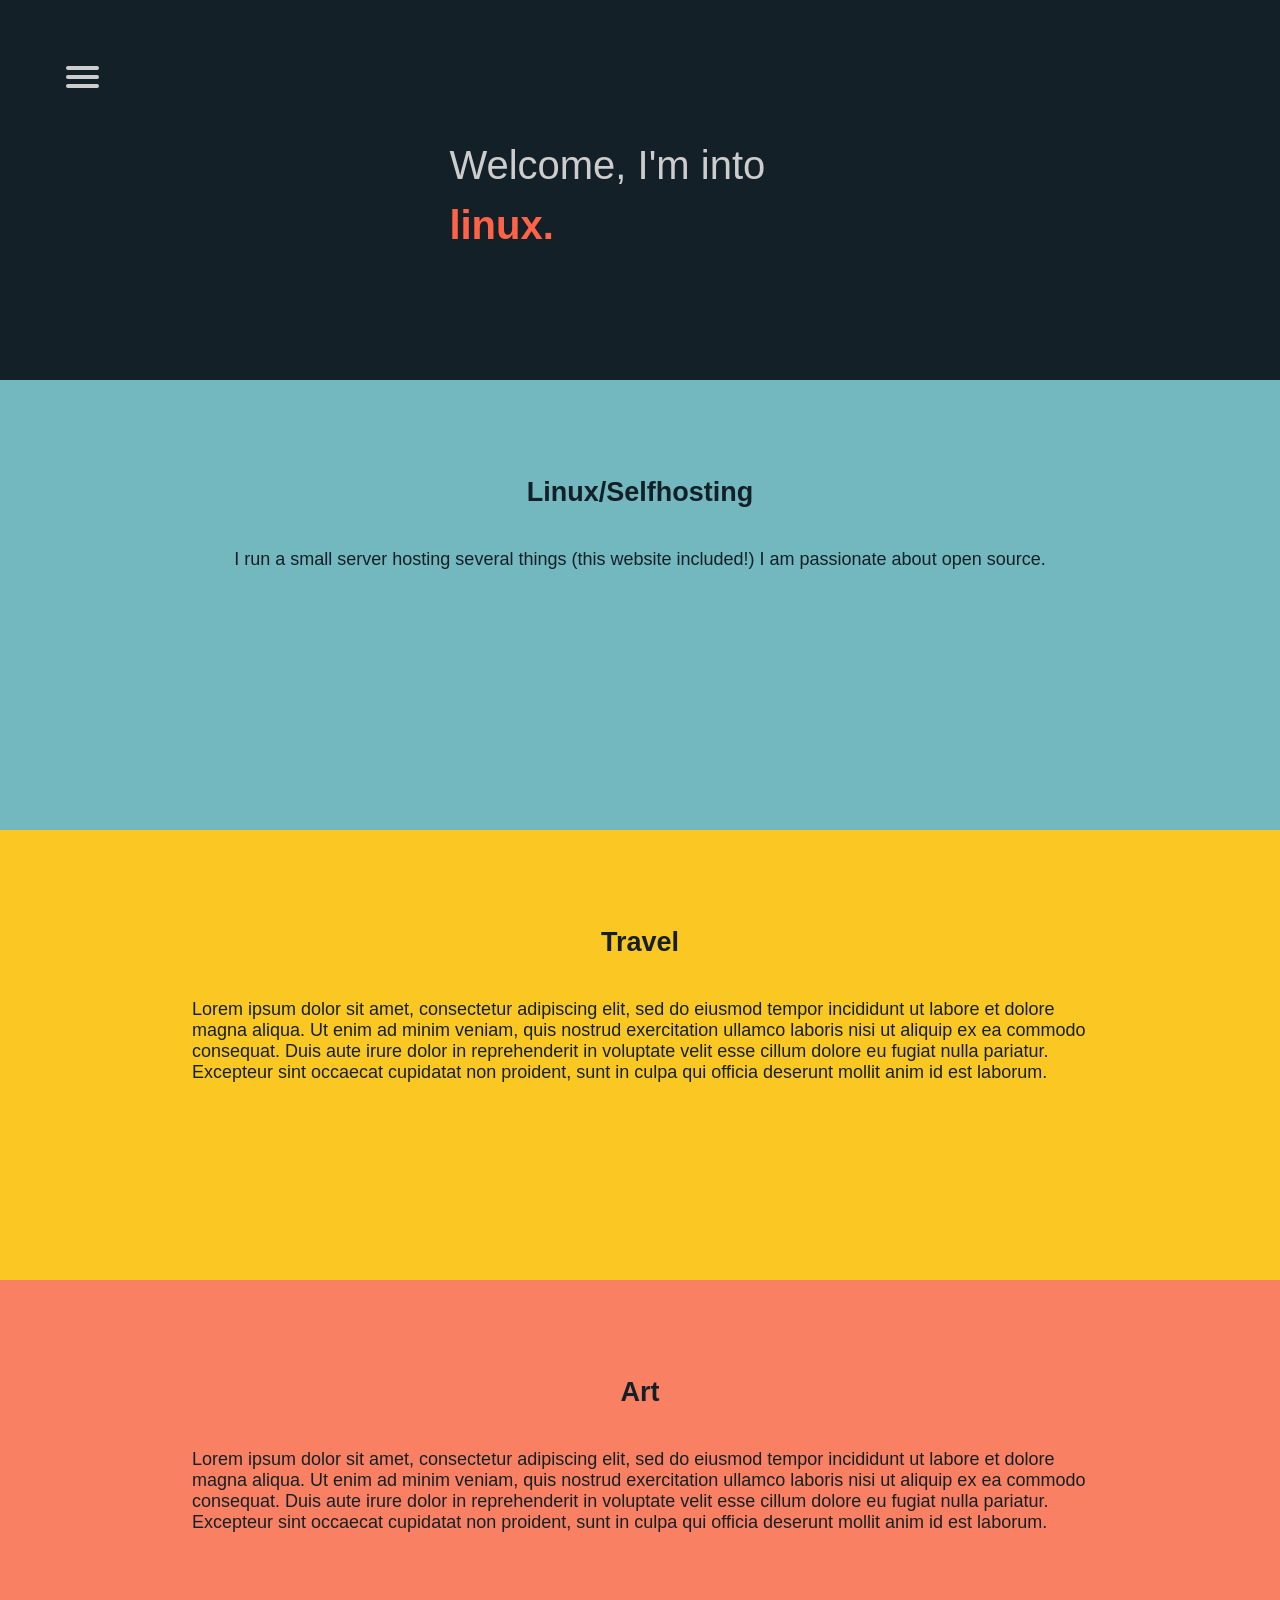
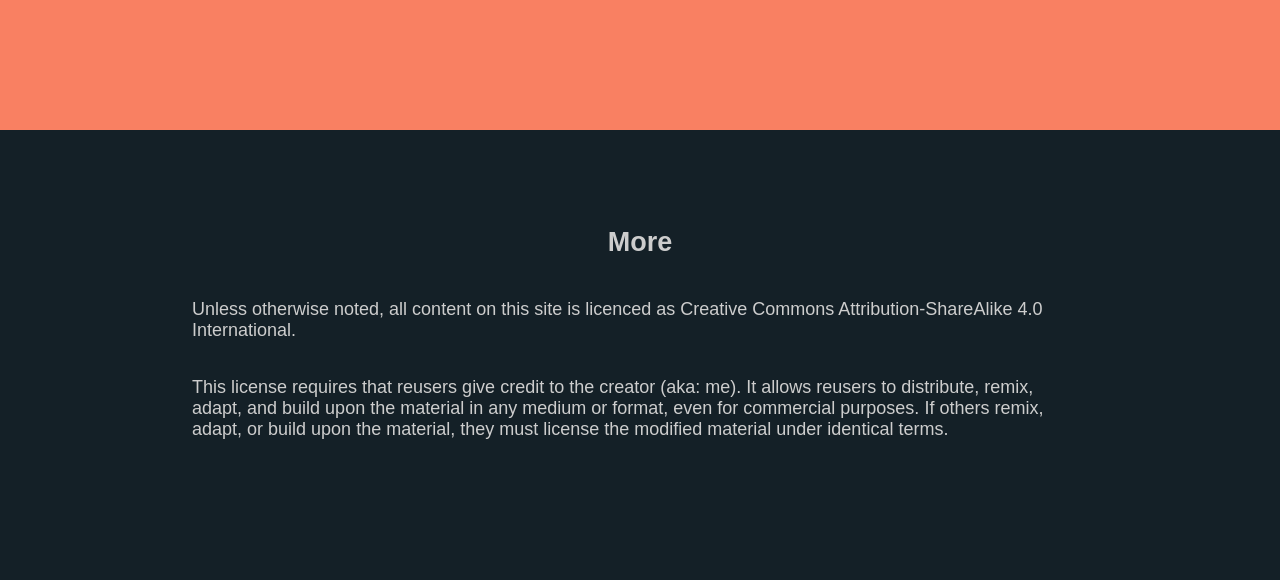
<file: index.html>
<!DOCTYPE html>
<html>
<head>
    <link rel="stylesheet" type="text/css" href="/style.css?version=7x">
    <title>IdeallyGrey</title>
</head>


<body>


<nav role="navigation">
    <div id="menuToggle">
        <!--
        A fake / hidden checkbox is used as click reciever,
        so you can use the :checked selector on it.
        -->
        <input type="checkbox" />
        
        <!--
        Some spans to act as a hamburger.
        
        They are acting like a real hamburger,
        not that McDonalds stuff.
        -->
        <span></span>
        <span></span>
        <span></span>
        
        <!--
        Too bad the menu has to be inside of the button
        but hey, it's pure CSS magic.
        -->
        <ul id="menu">
        <a href="/"><li>Home</li></a>
        <a href="travel.html"><li>Travel</li></a>
        <a href="sheep.html"><li>Sheep</li></a>
        </ul>
    </div>
</nav>


<section style="padding: 20px 15vw;">
<div class="Iam">
    <p>Welcome, I'm into</p>
    <b>
      <div class="innerIam">
        linux.<br /> 
        selfhosting...<br />
        travel!<br />
        art?<br />
        this epic website &#128526;
        </div>
    </b>
</div>
</section>







<section class="blue dark-text">
    <h2>
        Linux/Selfhosting
    </h2>
    <p>
        I run a small server hosting several things (this website included!) I am passionate about open source.
    </p>
</section>

<section class="yellow dark-text">
    <h2>
        Travel
    </h2>
    <p>
        Lorem ipsum dolor sit amet, consectetur adipiscing elit, sed do eiusmod tempor incididunt ut labore et dolore magna aliqua. Ut enim ad minim veniam, quis nostrud exercitation ullamco laboris nisi ut aliquip ex ea commodo consequat. Duis aute irure dolor in reprehenderit in voluptate velit esse cillum dolore eu fugiat nulla pariatur. Excepteur sint occaecat cupidatat non proident, sunt in culpa qui officia deserunt mollit anim id est laborum.
    </p>
</section>

<section class="red dark-text">
    <h2>
        Art
    </h2>
    <p>
        Lorem ipsum dolor sit amet, consectetur adipiscing elit, sed do eiusmod tempor incididunt ut labore et dolore magna aliqua. Ut enim ad minim veniam, quis nostrud exercitation ullamco laboris nisi ut aliquip ex ea commodo consequat. Duis aute irure dolor in reprehenderit in voluptate velit esse cillum dolore eu fugiat nulla pariatur. Excepteur sint occaecat cupidatat non proident, sunt in culpa qui officia deserunt mollit anim id est laborum.
    </p>
</section>

<section>
    <h2>
        More
    </h2>
    <p>
        Unless otherwise noted, all content on this site is licenced as Creative Commons Attribution-ShareAlike 4.0 International. 
    </p>
    <p>
        This license requires that reusers give credit to the creator (aka: me). It allows reusers to distribute, remix, adapt, and build upon the material in any medium or format, even for commercial purposes. If others remix, adapt, or build upon the material, they must license the modified material under identical terms. 
    </p>
</section>




</body>

</html>
</file>
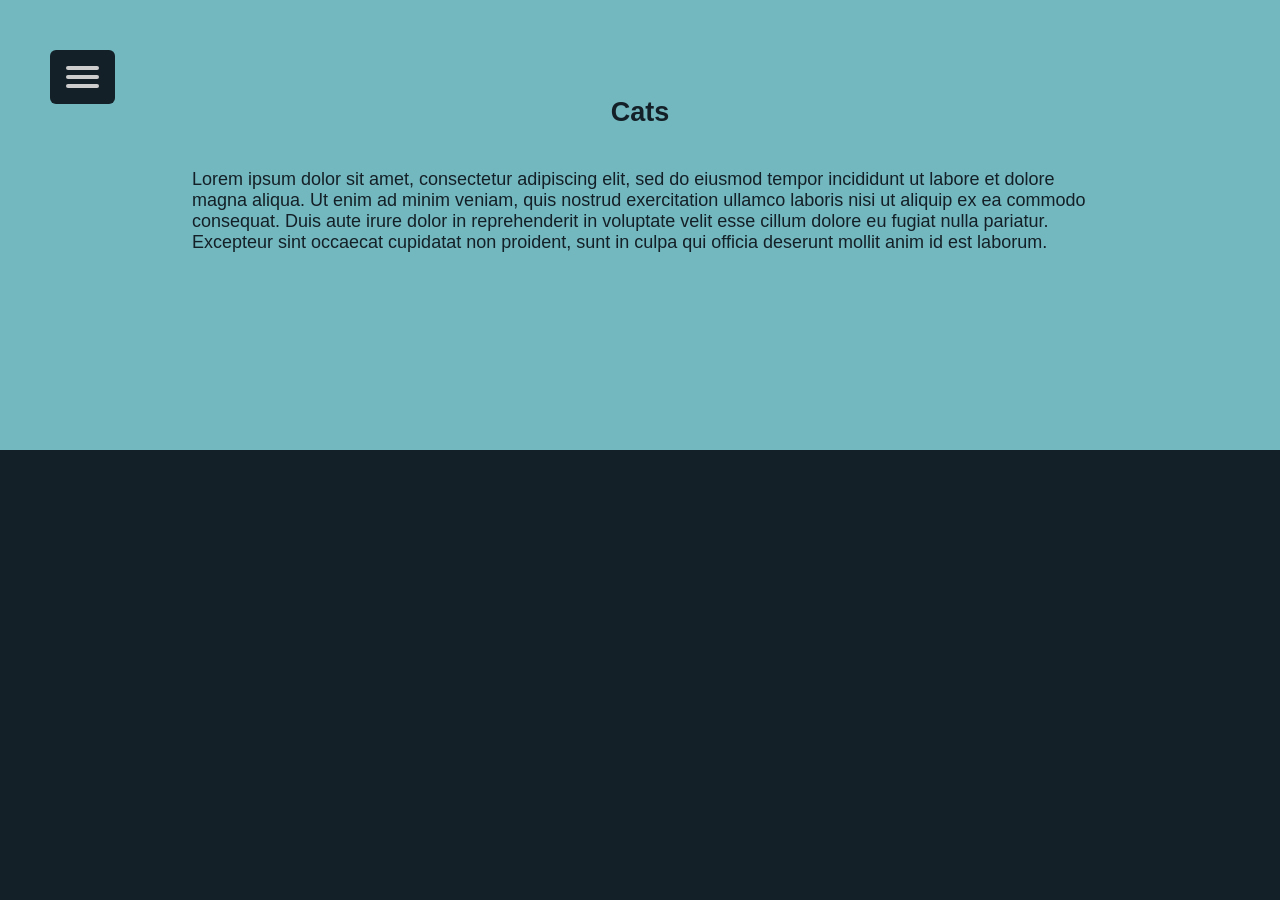
<file: cats.html>
<!DOCTYPE html>
<html>
<head>
    <link rel="stylesheet" href="https://fonts.googleapis.com/css?family=Inter">
    <link rel="stylesheet" type="text/css" href="/style.css?version=2">
    <title>Cats</title>
</head>


<body>

<nav role="navigation">
    <div id="menuToggle">
        <!--
        A fake / hidden checkbox is used as click reciever,
        so you can use the :checked selector on it.
        -->
        <input type="checkbox" />
        
        <!--
        Some spans to act as a hamburger.
        
        They are acting like a real hamburger,
        not that McDonalds stuff.
        -->
        <span></span>
        <span></span>
        <span></span>
        
        <!--
        Too bad the menu has to be inside of the button
        but hey, it's pure CSS magic.
        -->
        <ul id="menu">
        <a href="/"><li>Home</li></a>
        <a href="cats.html"><li>Cats</li></a>
        <a href="sheep.html"><li>Sheep</li></a>
        </ul>
    </div>
</nav>





<section class="blue dark-text">
    <h2>
        Cats
    </h2>
    <p>
        Lorem ipsum dolor sit amet, consectetur adipiscing elit, sed do eiusmod tempor incididunt ut labore et dolore magna aliqua. Ut enim ad minim veniam, quis nostrud exercitation ullamco laboris nisi ut aliquip ex ea commodo consequat. Duis aute irure dolor in reprehenderit in voluptate velit esse cillum dolore eu fugiat nulla pariatur. Excepteur sint occaecat cupidatat non proident, sunt in culpa qui officia deserunt mollit anim id est laborum.
    </p>
</section>



</body>
</html>
</file>
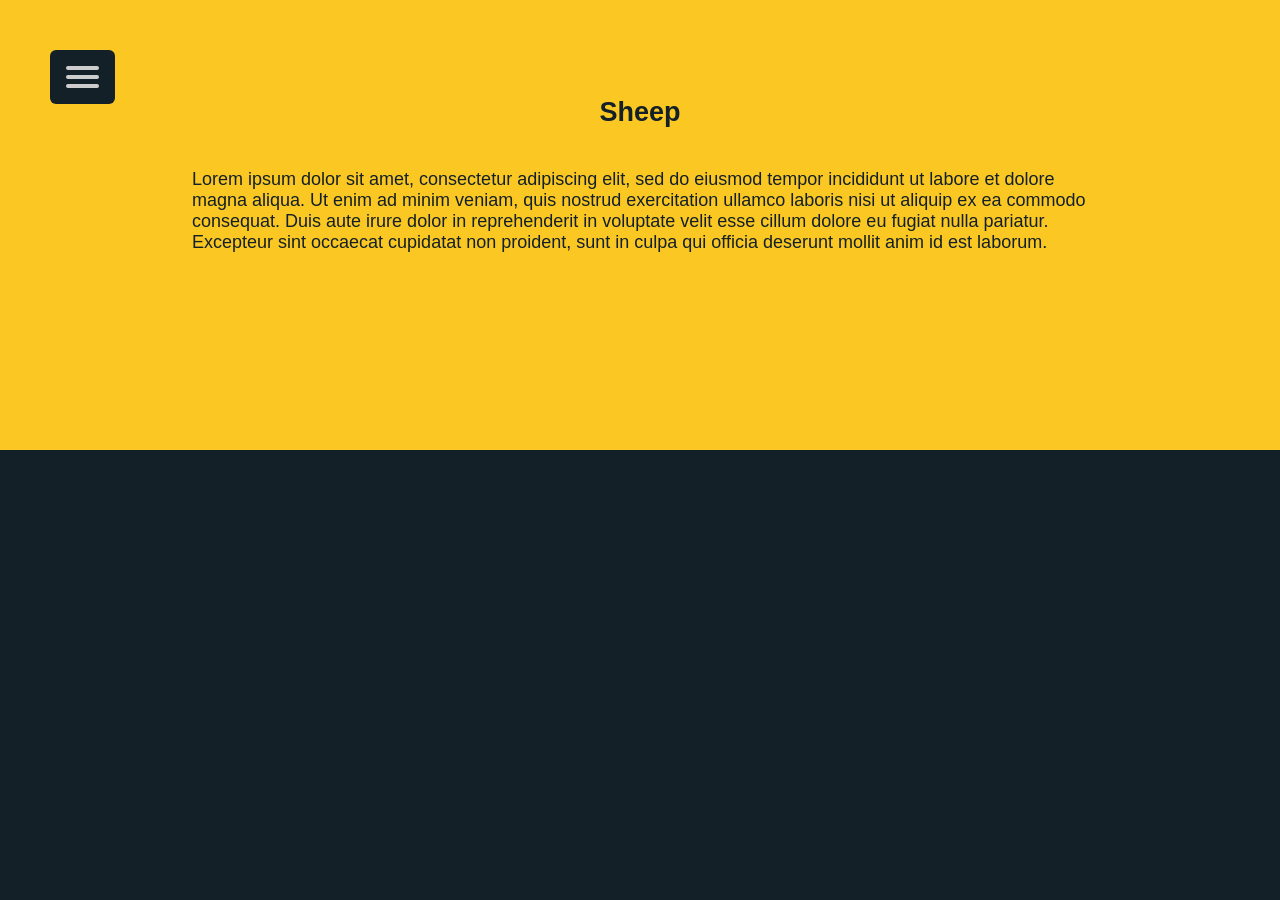
<file: sheep.html>
<!DOCTYPE html>
<html>
<head>
    <link rel="stylesheet" href="https://fonts.googleapis.com/css?family=Inter">
    <link rel="stylesheet" type="text/css" href="/style.css?version=2">
    <title>Sheep</title>
</head>


<body>

<nav role="navigation">
    <div id="menuToggle">
        <!--
        A fake / hidden checkbox is used as click reciever,
        so you can use the :checked selector on it.
        -->
        <input type="checkbox" />
        
        <!--
        Some spans to act as a hamburger.
        
        They are acting like a real hamburger,
        not that McDonalds stuff.
        -->
        <span></span>
        <span></span>
        <span></span>
        
        <!--
        Too bad the menu has to be inside of the button
        but hey, it's pure CSS magic.
        -->
        <ul id="menu">
        <a href="/"><li>Home</li></a>
        <a href="cats.html"><li>Cats</li></a>
        <a href="sheep.html"><li>Sheep</li></a>
        </ul>
    </div>
</nav>





<section class="yellow dark-text">
    <h2>
        Sheep
    </h2>
    <p>
        Lorem ipsum dolor sit amet, consectetur adipiscing elit, sed do eiusmod tempor incididunt ut labore et dolore magna aliqua. Ut enim ad minim veniam, quis nostrud exercitation ullamco laboris nisi ut aliquip ex ea commodo consequat. Duis aute irure dolor in reprehenderit in voluptate velit esse cillum dolore eu fugiat nulla pariatur. Excepteur sint occaecat cupidatat non proident, sunt in culpa qui officia deserunt mollit anim id est laborum.
    </p>
</section>




</body>
</html>
</file>
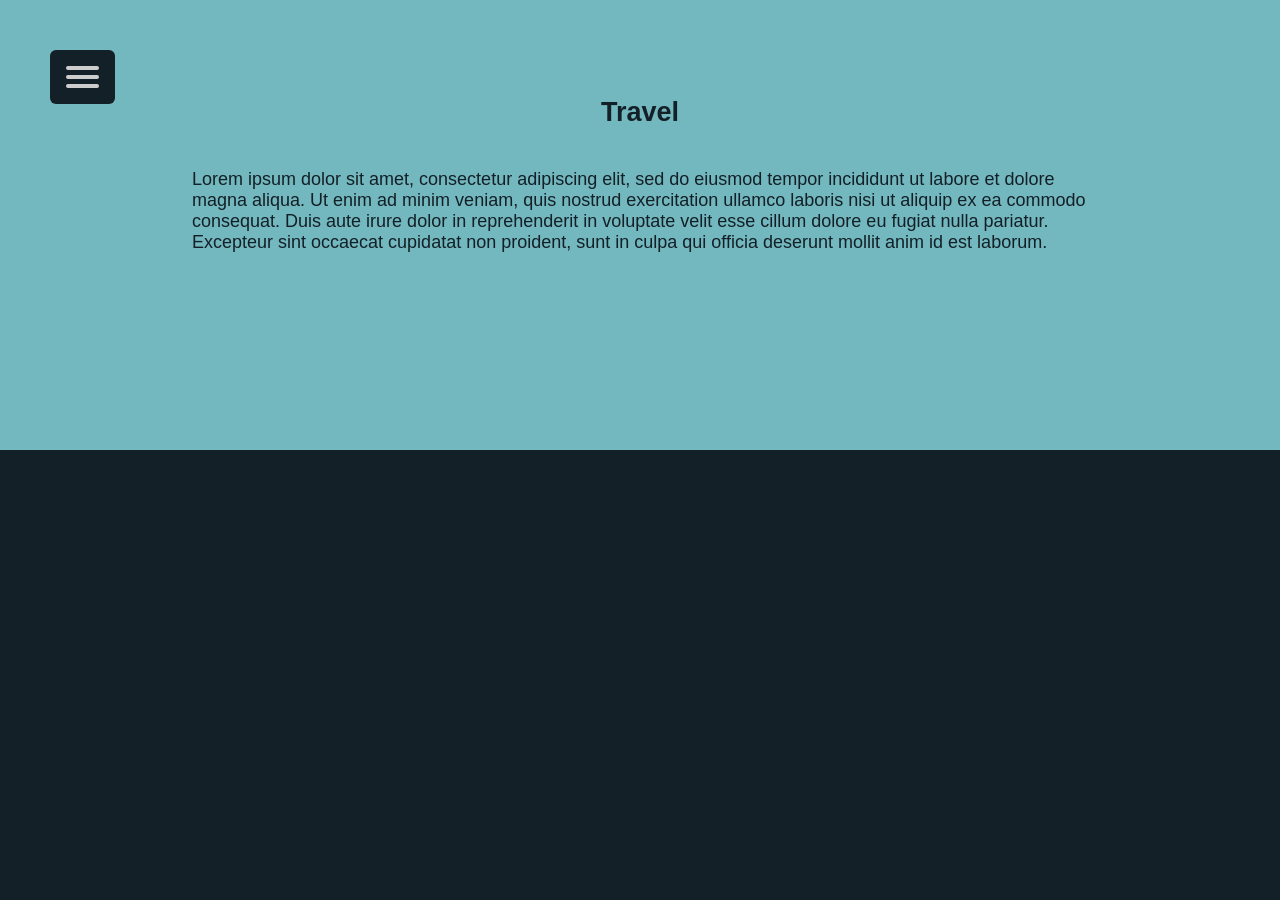
<file: travel.html>
<!DOCTYPE html>
<html>
<head>
    <link rel="stylesheet" href="https://fonts.googleapis.com/css?family=Inter">
    <link rel="stylesheet" type="text/css" href="/style.css?version=2">
    <title>Travel</title>
</head>


<body>

<nav role="navigation">
    <div id="menuToggle">
        <!--
        A fake / hidden checkbox is used as click reciever,
        so you can use the :checked selector on it.
        -->
        <input type="checkbox" />
        
        <!--
        Some spans to act as a hamburger.
        
        They are acting like a real hamburger,
        not that McDonalds stuff.
        -->
        <span></span>
        <span></span>
        <span></span>
        
        <!--
        Too bad the menu has to be inside of the button
        but hey, it's pure CSS magic.
        -->
        <ul id="menu">
        <a href="/"><li>Home</li></a>
        <a href="travel.html"><li>Travel</li></a>
        <a href="sheep.html"><li>Sheep</li></a>
        </ul>
    </div>
</nav>





<section class="blue dark-text">
    <h2>
        Travel
    </h2>
    <p>
        Lorem ipsum dolor sit amet, consectetur adipiscing elit, sed do eiusmod tempor incididunt ut labore et dolore magna aliqua. Ut enim ad minim veniam, quis nostrud exercitation ullamco laboris nisi ut aliquip ex ea commodo consequat. Duis aute irure dolor in reprehenderit in voluptate velit esse cillum dolore eu fugiat nulla pariatur. Excepteur sint occaecat cupidatat non proident, sunt in culpa qui officia deserunt mollit anim id est laborum.
    </p>
</section>



</body>
</html>
</file>
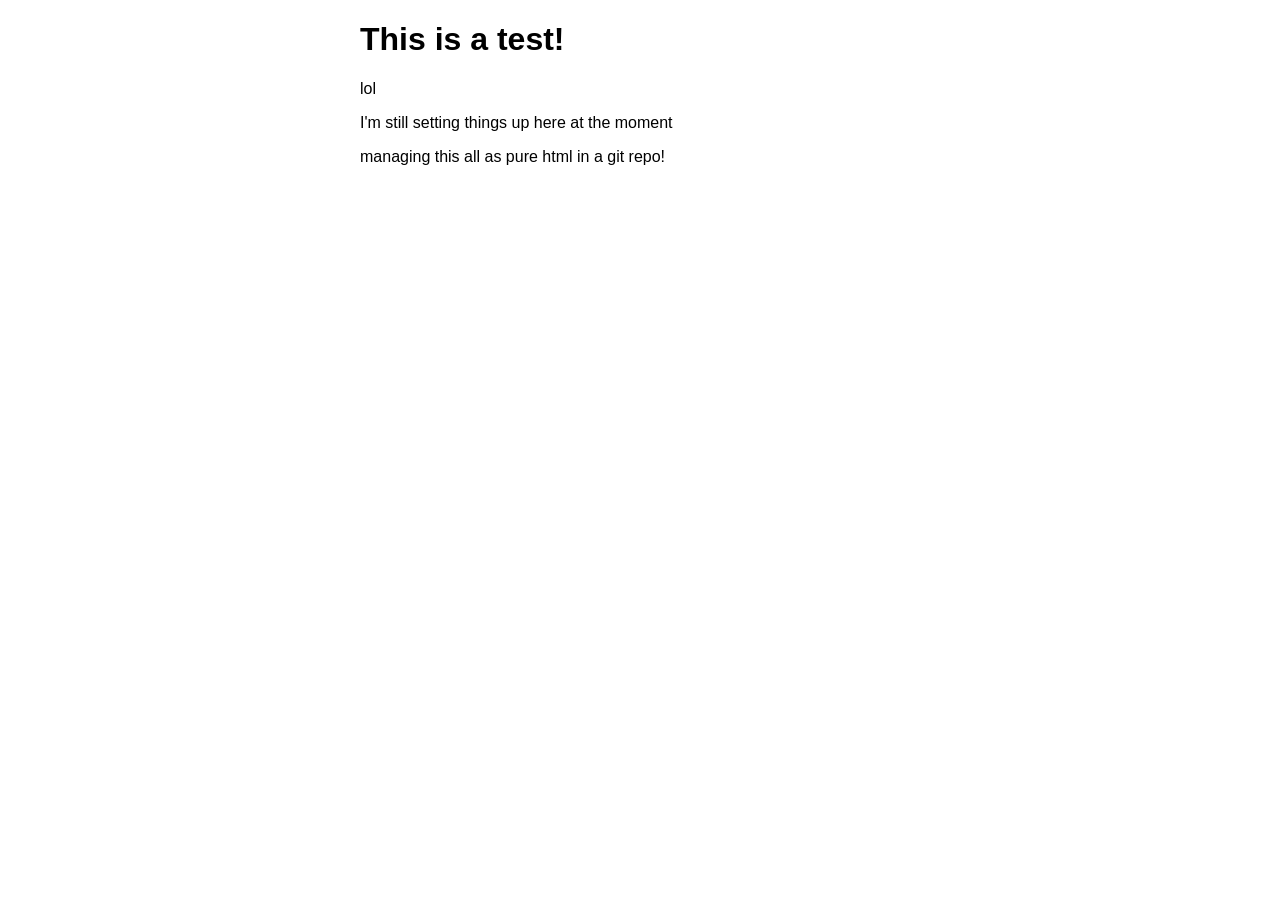
<file: other/test.html>
<!DOCTYPE html>
<html>
<head>
<title>Goodbye!</title>
<style>
    body {
        width: 35em;
        margin: 0 auto;
        font-family: Tahoma, Verdana, Arial, sans-serif;
    }
</style>
</head>

<body>
<h1>This is a test!</h1>
<p>lol</p>
<p>I'm still setting things up here at the moment</p>
<p>managing this all as pure html in a git repo!</p>
</body>
</html>
</file>
<file: style.css>
body {
  font-size: large;
  font-family: Verdana, sans-serif;
  color: #cdcdcd;
  background-color: #142027;
  margin: 0;
  height: 100%;
}

section {
  position: relative;
  display: flex;
  flex-direction: column;
  align-items: center;
  min-height: 300px;
  padding: 75px 15vw;
}

.yellow {
  background: #FBC823;
}

.red {
  background: #F98062;
}

.blue {
  background: #73B7BF;
}

.dark-text {
  color: #142027;
}

















/*
The menu is adapted from: https://codepen.io/erikterwan/pen/EVzeRP
Under the MIT licence.
*/

#menuToggle
{
display: block;
position: fixed;
top: 50px;
left: 50px;

background-color: #142027;
padding: 16px;
padding-bottom: 11px;
border-radius: 6px;

z-index: 1;

-webkit-user-select: none;
user-select: none;

transition: opacity 0.55s ease;
}

#menuToggle a
{
text-decoration: none;
color: #232323;

transition: color 0.3s ease;
}

#menuToggle a:hover
{
color: tomato;
}

#menuToggle input
{
display: block;
width: 70px;
height: 60px;
position: absolute;
top: -7px;
left: -5px;

cursor: pointer;

opacity: 0; /* hide this */
z-index: 2; /* and place it over the hamburger */

-webkit-touch-callout: none;
}

/*
* Just a quick hamburger
*/
#menuToggle span
{
display: block;
width: 33px;
height: 4px;
margin-bottom: 5px;
position: relative;

background: #cdcdcd;
border-radius: 3px;

z-index: 1;

transform-origin: 4px 0px;

transition: transform 1.0s cubic-bezier(0.77,0.2,0.05,1.0),
            background .5s cubic-bezier(0.77,0.2,0.05,1.0),
            opacity 1.05s ease;
}

#menuToggle span:first-child
{
transform-origin: 0% 0%;
}

#menuToggle span:nth-last-child(2)
{
transform-origin: 0% 100%;
}

/* 
* Transform all the slices of hamburger
* into a crossmark.
*/
#menuToggle input:checked ~ span
{
opacity: 1;
transform: rotate(45deg) translate(6px, -10px) scale(1.6, 1.2);
background: #232323;
}

/*
* But let's hide the middle one.
*/
#menuToggle input:checked ~ span:nth-last-child(3)
{
opacity: 0;
transform: rotate(0deg) scale(0.2, 0.2);
}

/*
* Oh yeah and the last one should go the other direction
*/
#menuToggle input:checked ~ span:nth-last-child(2)
{
transform: rotate(-45deg) translate(1px, 14px) scale(1.6, 1.2);
}

/*
* Make this fixed positioned
* at the top left of the screen
*/
#menu
{
position: fixed;
width: 200px;
margin: -80px 0 0 -51px;
padding: 50px;
padding-top: 120px;

background-color: #cdcdcd;

list-style-type: none;
-webkit-font-smoothing: antialiased;
/* to stop flickering of text in safari */
 
transform-origin: 0% 0%;
transform: translate(-105%, 0%);
 
transition: transform 0.5s cubic-bezier(0.77,0.2,0.05,1.0);
}

#menu li
{
padding: 10px 0;
font-size: 22px;
}

/*
* And let's slide it in from the left
*/
#menuToggle input:checked ~ ul
{
transform: none;
}

















/* 
The following effect is adapted from: https://codepen.io/JacobStone420/pen/Jjjpaa?editors=1100#anon-signup
Licenced MIT
*/

.Iam {
  padding: 2em 5em;
  font: normal 40px/50px Georgia, sans-serif;
  color: #cdcdcd;
}
.Iam p {
  height: 50px;
}
.Iam b {
  float: left;
  overflow: hidden;
  position: relative;
  height: 50px;
  top: -30px;
}
.Iam .innerIam {
  display: inline-block;
  color: tomato;
  position: relative; 
  white-space: nowrap;
  top: 0;
  left: 0;


/*animation*/
-webkit-animation:move 15s;
   -moz-animation:move 15s;
    -ms-animation:move 15s;
     -o-animation:move 15s;
        animation:move 15s;
/*animation-iteration-count*/
-webkit-animation-iteration-count:infinite;
   -moz-animation-iteration-count:infinite;
    -ms-animation-iteration-count:infinite;
     -o-animation-iteration-count:infinite;
        animation-iteration-count:infinite;
/*animation-delay*/
-webkit-animation-delay:2s;
   -moz-animation-delay:2s;
    -ms-animation-delay:2s;
     -o-animation-delay:2s;
        animation-delay:2s;
}
@keyframes move{
0%  { top: 0px; }
20% { top: -50px; }
40% { top: -100px; }
60% { top: -150px; }
80% { top: -200px; }
}

@-webkit-keyframes move {
    0%  { top: 0px; }
    20% { top: -50px; }
    40% { top: -100px; }
    60% { top: -150px; }
    80% { top: -200px; }
}
@-moz-keyframes move {
    0%  { top: 0px; }
    20% { top: -50px; }
    40% { top: -100px; }
    60% { top: -150px; }
    80% { top: -200px; }
}
@-o-keyframes move {
    0%  { top: 0px; }
    20% { top: -50px; }
    40% { top: -100px; }
    60% { top: -150px; }
    80% { top: -200px; }
}
@keyframes move {
    0%  { top: 0px; }
    20% { top: -50px; }
    40% { top: -100px; }
    60% { top: -150px; }
    80% { top: -200px; }
}
</file>
